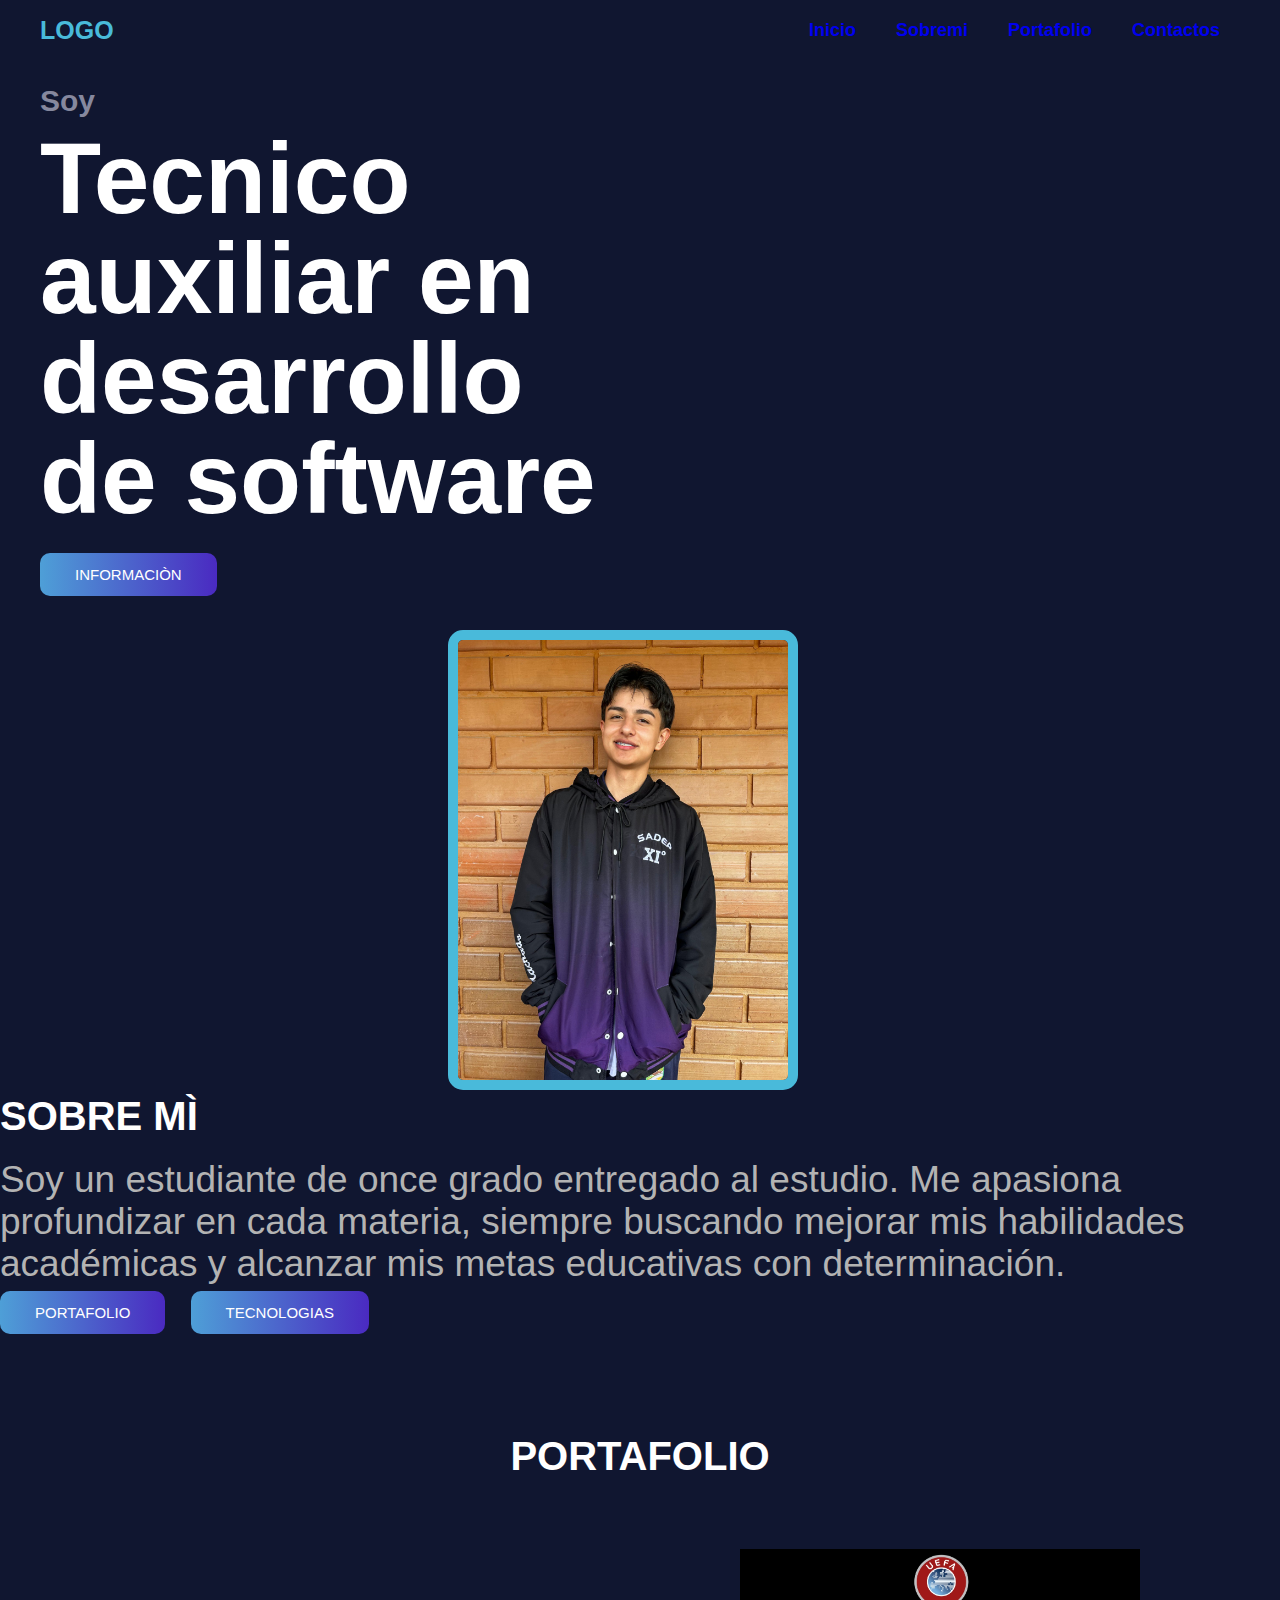
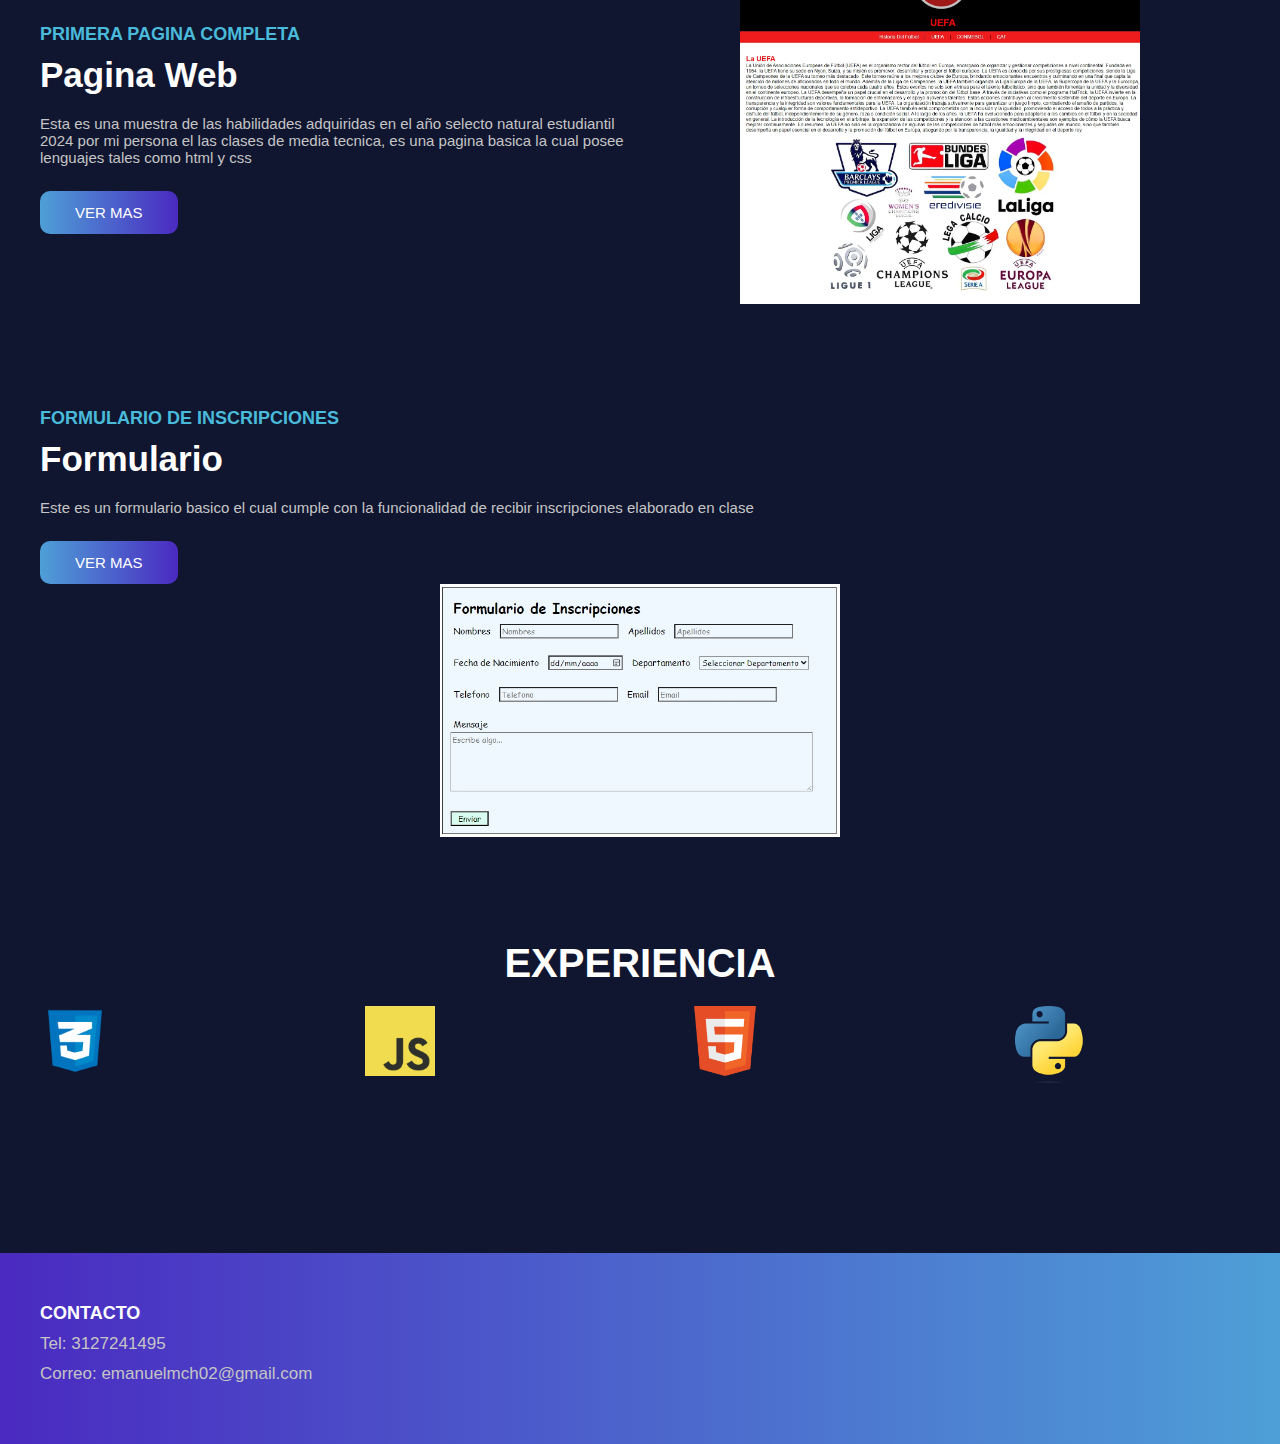
<file: index.html>
<!DOCTYPE html>
<html lang="es">
<head>
    <meta charset="UTF-8">
    <meta name="viewport" content="width=device-width, initial-scale=1.0">
    <title>Corriculum</title>
    <link rel="stylesheet" href="style.css">
</head>
<body>
    <header class="header">
        <div class="menu container">
            <a href="#" class="logo">Logo</a>
            <input type="checkbox" id="menu" />
            <label for="menu">
                <img src="images/images/menu.png" class="menu-icono" alt="menu">
            </label>
            <nav class="navbar">
                <ul>
                    <li><a href="#">Inicio</a></li>
                    <li><a href="#">Sobremi</a></li>
                    <li><a href="#">Portafolio</a></li>
                    <li><a href="#">Contactos</a></li>
                </ul>

            </nav>
        </div>
        <div class="header-content container">
            <div class="header-txt">
                <span>Soy</span>
                <h1>Tecnico auxiliar en desarrollo de software</h1>
                <a href="#" class="btn-1">Informaciòn</a>

            </div>
        </div>
    </header>

    <section class="about-container">
        <div class="about-img">
            <img src="WhatsApp Image 2024-07-17 at 8.45.34 PM.jpeg" alt="">

        </div>

        <div class="about-txt">
            <h2>Sobre mì</h2>
            <p>Soy un estudiante de once grado entregado al estudio. Me apasiona profundizar en cada materia, siempre buscando mejorar mis habilidades académicas y alcanzar mis metas educativas con determinación.

                </p>
                <div class="butons">
                    <a href="#" class="btn-1">Portafolio</a>
                    <a href="#" class="btn-1">Tecnologias</a>
                </div>

        </div>
    </section>


    <main class="portfolio container">
        <h2>Portafolio</h2>
       
        <div class="portfolio-content">

            <div class="portfolio-1">
                <div class="portfolio-txt">

                    <span>Primera pagina completa</span>
                    <h3>Pagina web</h3>
                    <p>Esta es una muestra de las habilidades adquiridas en el año selecto natural estudiantil 2024 por mi persona el las clases de media tecnica, es una pagina basica la cual posee lenguajes tales como html y css
                    </p>
                    <a href="primerapagina.html" class="btn-1">Ver mas</a>
                </div>

                <div class="portfolio-img">
                    <img src="Captura de pantalla_11-9-2024_194615_127.0.0.1.jpeg" alt="">
                </div>
            </div>

            <div class="portfolio-2">
                <div class="portfolio-txt">

                    <span>Formulario de Inscripciones</span>
                    <h3>Formulario</h3>
                    <p>Este es un formulario basico el cual cumple con la funcionalidad de recibir inscripciones elaborado en clase
                    </p>
                    <a href="Ejercicio Formulario.html" class="btn-1">Ver mas</a>
                </div>

                <div class="portfolio-img">
                    <img src="Captura de pantalla_11-9-2024_211132_127.0.0.1.jpeg" alt="">
                </div>
            </div>






    </main>


    <section class="skills container">
        <h2>Experiencia</h2>
        <div class="skills-content">
           
            <img src="images/images/l2.png" alt="">
            <img src="images/images/l3.png" alt="">
            <img src="images/images/l5.png" alt="">
            <img src="images/images/l7.png" alt="">

        </div>

    </section>

    <footer class="footer">

        <div class="footer-content container">

            <div class="link">

                <h3>CONTACTO</h3>
                <ul>
                    <li><a href="#">Tel: 3127241495</a></li>
                    <li><a href="#">Correo: emanuelmch02@gmail.com</a></li>
                    
                  
                </ul>

            </div>


           

            </div>

        </div>

    </footer>
    
</body>
</html>
</file>
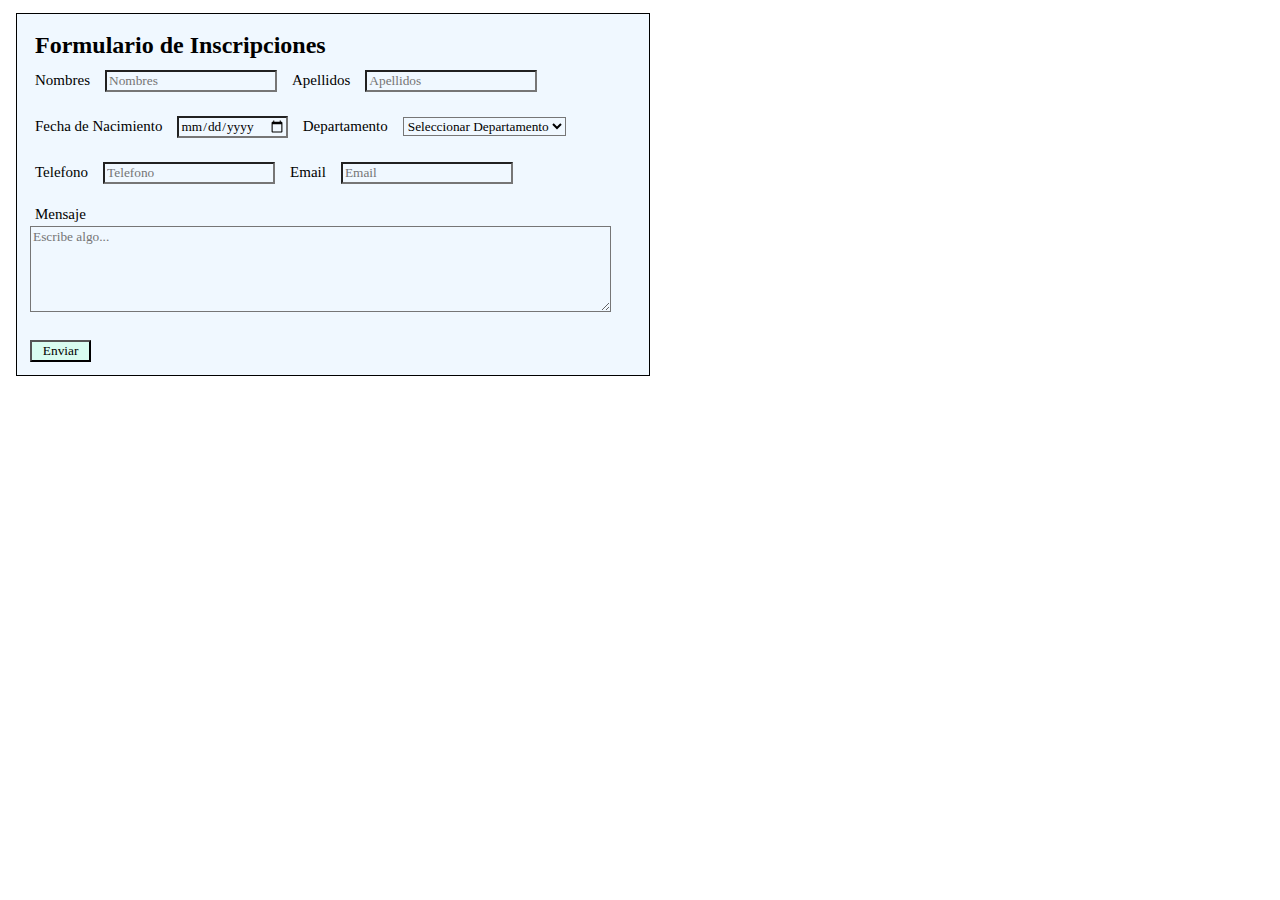
<file: Ejercicio Formulario.html>
<!DOCTYPE html>
<html lang="es">

<head>

    <meta charset="UTF-8">
    <meta name="viewport" content="width=device-width, initial-scale=1.0">
    <title>Ejercicio Formulario</title>

    <link rel="stylesheet" href="Ejercicio Formulario.css">

</head>

<body>
    <form action="#">
        <h2>Formulario de Inscripciones</h2>

        <label for="nombres">Nombres</label>
        <input type="text" id="nombres" name="nombres" placeholder="Nombres">

        <label for="apellidos">Apellidos</label>
        <input type="text" id="apellidos" name="apellidos" placeholder="Apellidos">

        <br><br>

        <label for="fecha-nacimiento">Fecha de Nacimiento</label>
        <input type="date" id="fecha-nacimiento" name="fecha-nacimiento">

        <label for="departamento">Departamento</label>
        <select name="departamento" id="departamento">

            <option value="#">Seleccionar Departamento</option>
            <option value="Antioquia">Antioquia</option>
            <option value="Amazonas">Amazonas</option>
            <option value="Atlantico">Atlantico</option>
            <option value="Cundinamarca">Cundinamarca</option>
            <option value="Chocó">Chocó</option>
            <option value="San Andres y Providencia">San Andres y Providencia</option>

        </select>
        
        <br><br>

        <label for="telefono">Telefono</label>
        <input type="text" id="telefono" name="telefono" placeholder="Telefono">

        <label for="email">Email</label>
        <input type="text" id="email" name="email" placeholder="Email">

        <br><br>

        <label for="msg">Mensaje</label>

        <br>

        <textarea name="msg" id="msg" cols="76" rows="5" placeholder="Escribe algo..."></textarea>

        <br><br>

        <button type="submit" id="enviar" name="enviar" style="width: 10%;">Enviar</button>

    </form>

</body>

</html>
</file>
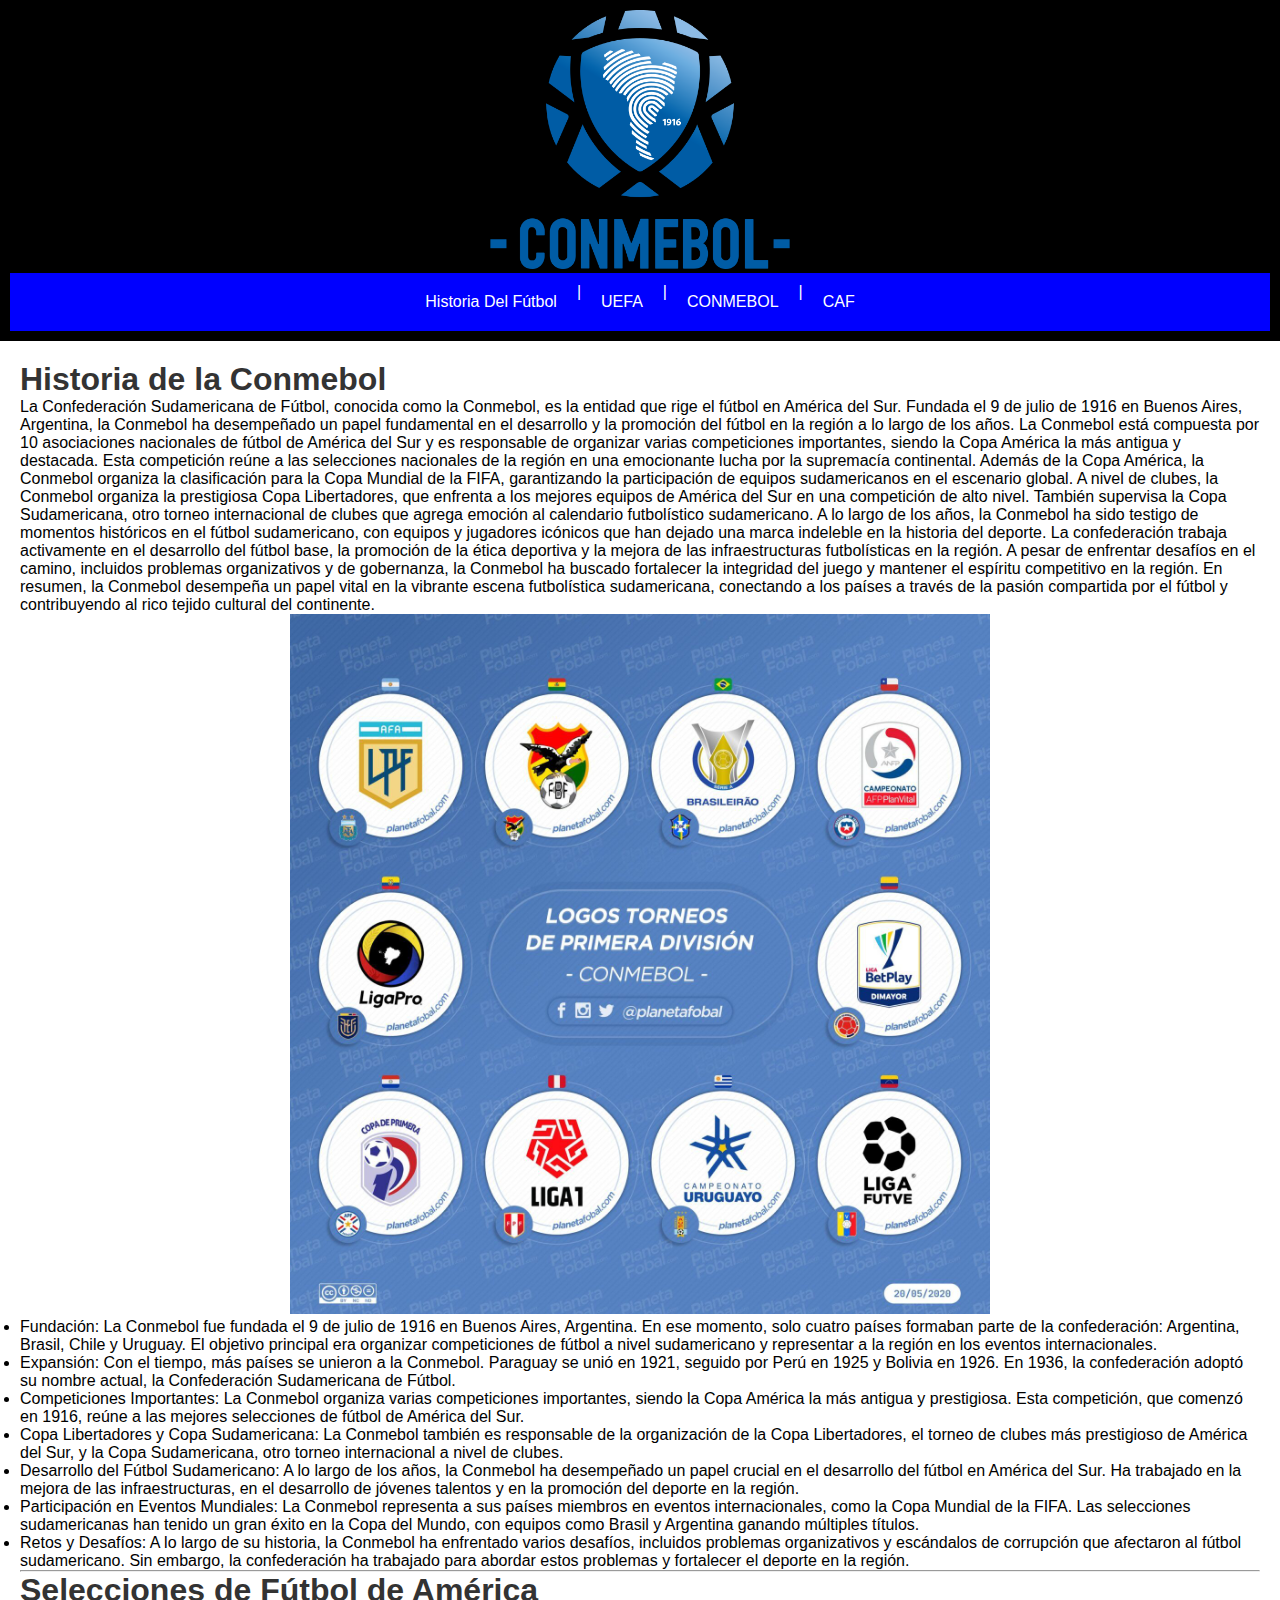
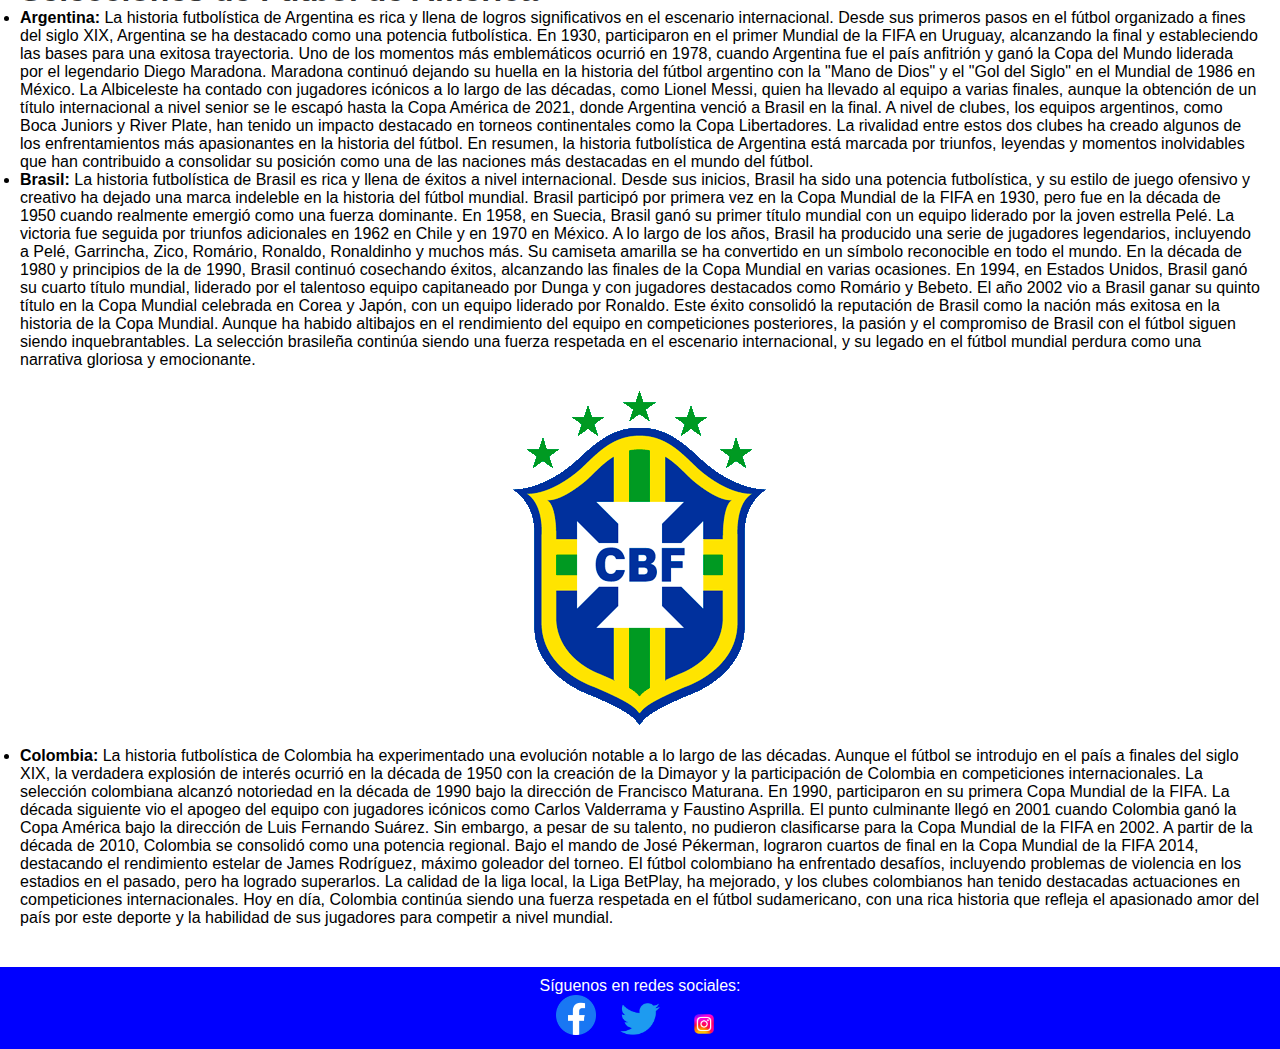
<file: index3.html>
<!DOCTYPE html>
<html lang="es">
<head>
    <meta charset="UTF-8">
    <meta name="viewport" content="width=device-width, initial-scale=1.0">
    <title>Conmebol</title>
    <link rel="shortcut icon" href="sw_balon_futbol_cosido_a_mano_sgaije_n_5_2022_1.png">
    <link rel="stylesheet" href="style3.css">
    <style>
       
    </style>
</head>
<body>

    <header>
        <img src="ruta-del-logo.png" alt="Logo de Conmebol">
        
        <nav>
            <a href="index.html">Historia Del Fútbol</a> |
            <a href="index2.html">UEFA</a> |
            <a href="index3.html">CONMEBOL</a> |
            <a href="index4.html">CAF</a>
        </nav>
    </header>

    <main>
        <section>
            <h1>Historia de la Conmebol</h1>
            <p>
                La Confederación Sudamericana de Fútbol, conocida como la Conmebol, es la entidad que rige el fútbol en América del Sur. Fundada el 9 de julio de 1916 en Buenos Aires, Argentina, la Conmebol ha desempeñado un papel fundamental en el desarrollo y la promoción del fútbol en la región a lo largo de los años.
                
                La Conmebol está compuesta por 10 asociaciones nacionales de fútbol de América del Sur y es responsable de organizar varias competiciones importantes, siendo la Copa América la más antigua y destacada. Esta competición reúne a las selecciones nacionales de la región en una emocionante lucha por la supremacía continental. Además de la Copa América, la Conmebol organiza la clasificación para la Copa Mundial de la FIFA, garantizando la participación de equipos sudamericanos en el escenario global.
                
                A nivel de clubes, la Conmebol organiza la prestigiosa Copa Libertadores, que enfrenta a los mejores equipos de América del Sur en una competición de alto nivel. También supervisa la Copa Sudamericana, otro torneo internacional de clubes que agrega emoción al calendario futbolístico sudamericano.
                
                A lo largo de los años, la Conmebol ha sido testigo de momentos históricos en el fútbol sudamericano, con equipos y jugadores icónicos que han dejado una marca indeleble en la historia del deporte. La confederación trabaja activamente en el desarrollo del fútbol base, la promoción de la ética deportiva y la mejora de las infraestructuras futbolísticas en la región.
                
                A pesar de enfrentar desafíos en el camino, incluidos problemas organizativos y de gobernanza, la Conmebol ha buscado fortalecer la integridad del juego y mantener el espíritu competitivo en la región. En resumen, la Conmebol desempeña un papel vital en la vibrante escena futbolística sudamericana, conectando a los países a través de la pasión compartida por el fútbol y contribuyendo al rico tejido cultural del continente.</p>
    <div class="ligas">
        <img src="a019df07fade46a239c74a916ab2337c.jpg" alt="" height="700" width="700">
    </div>
            
                <ul>
                <li>Fundación:
                    La Conmebol fue fundada el 9 de julio de 1916 en Buenos Aires, Argentina. En ese momento, solo cuatro países formaban parte de la confederación: Argentina, Brasil, Chile y Uruguay. El objetivo principal era organizar competiciones de fútbol a nivel sudamericano y representar a la región en los eventos internacionales.</li>
                <li>Expansión:
                    Con el tiempo, más países se unieron a la Conmebol. Paraguay se unió en 1921, seguido por Perú en 1925 y Bolivia en 1926. En 1936, la confederación adoptó su nombre actual, la Confederación Sudamericana de Fútbol.</li>
                <li>Competiciones Importantes:
                    La Conmebol organiza varias competiciones importantes, siendo la Copa América la más antigua y prestigiosa. Esta competición, que comenzó en 1916, reúne a las mejores selecciones de fútbol de América del Sur.</li>
                <li>Copa Libertadores y Copa Sudamericana:
                    La Conmebol también es responsable de la organización de la Copa Libertadores, el torneo de clubes más prestigioso de América del Sur, y la Copa Sudamericana, otro torneo internacional a nivel de clubes.</li>
                <li>Desarrollo del Fútbol Sudamericano:
                    A lo largo de los años, la Conmebol ha desempeñado un papel crucial en el desarrollo del fútbol en América del Sur. Ha trabajado en la mejora de las infraestructuras, en el desarrollo de jóvenes talentos y en la promoción del deporte en la región.</li>
                <li>Participación en Eventos Mundiales:
                    La Conmebol representa a sus países miembros en eventos internacionales, como la Copa Mundial de la FIFA. Las selecciones sudamericanas han tenido un gran éxito en la Copa del Mundo, con equipos como Brasil y Argentina ganando múltiples títulos.</li>
                <li>Retos y Desafíos:
                    A lo largo de su historia, la Conmebol ha enfrentado varios desafíos, incluidos problemas organizativos y escándalos de corrupción que afectaron al fútbol sudamericano. Sin embargo, la confederación ha trabajado para abordar estos problemas y fortalecer el deporte en la región.</li>
            </ul>
           <hr>
   
    </style>

    <h1>Selecciones de Fútbol de América</h1>

    <ul>
        <li>
            <strong>Argentina:</strong> La historia futbolística de Argentina es rica y llena de logros significativos en el escenario internacional. Desde sus primeros pasos en el fútbol organizado a fines del siglo XIX, Argentina se ha destacado como una potencia futbolística. En 1930, participaron en el primer Mundial de la FIFA en Uruguay, alcanzando la final y estableciendo las bases para una exitosa trayectoria.

            Uno de los momentos más emblemáticos ocurrió en 1978, cuando Argentina fue el país anfitrión y ganó la Copa del Mundo liderada por el legendario Diego Maradona. Maradona continuó dejando su huella en la historia del fútbol argentino con la "Mano de Dios" y el "Gol del Siglo" en el Mundial de 1986 en México.
            
            La Albiceleste ha contado con jugadores icónicos a lo largo de las décadas, como Lionel Messi, quien ha llevado al equipo a varias finales, aunque la obtención de un título internacional a nivel senior se le escapó hasta la Copa América de 2021, donde Argentina venció a Brasil en la final.
            
            A nivel de clubes, los equipos argentinos, como Boca Juniors y River Plate, han tenido un impacto destacado en torneos continentales como la Copa Libertadores. La rivalidad entre estos dos clubes ha creado algunos de los enfrentamientos más apasionantes en la historia del fútbol.
            
            En resumen, la historia futbolística de Argentina está marcada por triunfos, leyendas y momentos inolvidables que han contribuido a consolidar su posición como una de las naciones más destacadas en el mundo del fútbol.
        </li>

        <div class="imagenargentina">

       

        </div>

        <li>
            <strong>Brasil: </strong> La historia futbolística de Brasil es rica y llena de éxitos a nivel internacional. Desde sus inicios, Brasil ha sido una potencia futbolística, y su estilo de juego ofensivo y creativo ha dejado una marca indeleble en la historia del fútbol mundial.

            Brasil participó por primera vez en la Copa Mundial de la FIFA en 1930, pero fue en la década de 1950 cuando realmente emergió como una fuerza dominante. En 1958, en Suecia, Brasil ganó su primer título mundial con un equipo liderado por la joven estrella Pelé. La victoria fue seguida por triunfos adicionales en 1962 en Chile y en 1970 en México.
            
            A lo largo de los años, Brasil ha producido una serie de jugadores legendarios, incluyendo a Pelé, Garrincha, Zico, Romário, Ronaldo, Ronaldinho y muchos más. Su camiseta amarilla se ha convertido en un símbolo reconocible en todo el mundo.
            
            En la década de 1980 y principios de la de 1990, Brasil continuó cosechando éxitos, alcanzando las finales de la Copa Mundial en varias ocasiones. En 1994, en Estados Unidos, Brasil ganó su cuarto título mundial, liderado por el talentoso equipo capitaneado por Dunga y con jugadores destacados como Romário y Bebeto.
            
            El año 2002 vio a Brasil ganar su quinto título en la Copa Mundial celebrada en Corea y Japón, con un equipo liderado por Ronaldo. Este éxito consolidó la reputación de Brasil como la nación más exitosa en la historia de la Copa Mundial.
            
            Aunque ha habido altibajos en el rendimiento del equipo en competiciones posteriores, la pasión y el compromiso de Brasil con el fútbol siguen siendo inquebrantables. La selección brasileña continúa siendo una fuerza respetada en el escenario internacional, y su legado en el fútbol mundial perdura como una narrativa gloriosa y emocionante.
        </li>

        <div class="imagenbrasil">

        <img src="brasil.png" alt="">

        </div>

        <li>
            <strong>Colombia: </strong> La historia futbolística de Colombia ha experimentado una evolución notable a lo largo de las décadas. Aunque el fútbol se introdujo en el país a finales del siglo XIX, la verdadera explosión de interés ocurrió en la década de 1950 con la creación de la Dimayor y la participación de Colombia en competiciones internacionales.

            La selección colombiana alcanzó notoriedad en la década de 1990 bajo la dirección de Francisco Maturana. En 1990, participaron en su primera Copa Mundial de la FIFA. La década siguiente vio el apogeo del equipo con jugadores icónicos como Carlos Valderrama y Faustino Asprilla.
            
            El punto culminante llegó en 2001 cuando Colombia ganó la Copa América bajo la dirección de Luis Fernando Suárez. Sin embargo, a pesar de su talento, no pudieron clasificarse para la Copa Mundial de la FIFA en 2002.
            
            A partir de la década de 2010, Colombia se consolidó como una potencia regional. Bajo el mando de José Pékerman, lograron cuartos de final en la Copa Mundial de la FIFA 2014, destacando el rendimiento estelar de James Rodríguez, máximo goleador del torneo.
            
            El fútbol colombiano ha enfrentado desafíos, incluyendo problemas de violencia en los estadios en el pasado, pero ha logrado superarlos. La calidad de la liga local, la Liga BetPlay, ha mejorado, y los clubes colombianos han tenido destacadas actuaciones en competiciones internacionales.
            
            Hoy en día, Colombia continúa siendo una fuerza respetada en el fútbol sudamericano, con una rica historia que refleja el apasionado amor del país por este deporte y la habilidad de sus jugadores para competir a nivel mundial.
        </li>

        <div class="imagencolombia">

        

        </div>
        
    </ul>


        </section>
    </main>

    <footer>
        <p>Síguenos en redes sociales:</p>
        <a href="#" target="_blank"><img src="facebook.webp" alt="Facebook"></a>
        <a href="#" target="_blank"><img src="Twitter.webp" alt="Twitter"></a>
        <a href="#" target="_blank"><img src="Instagram-Logo.png" alt="Instagram" width="40" height="auto"></a>
    </footer>

</body>
</html>
</file>
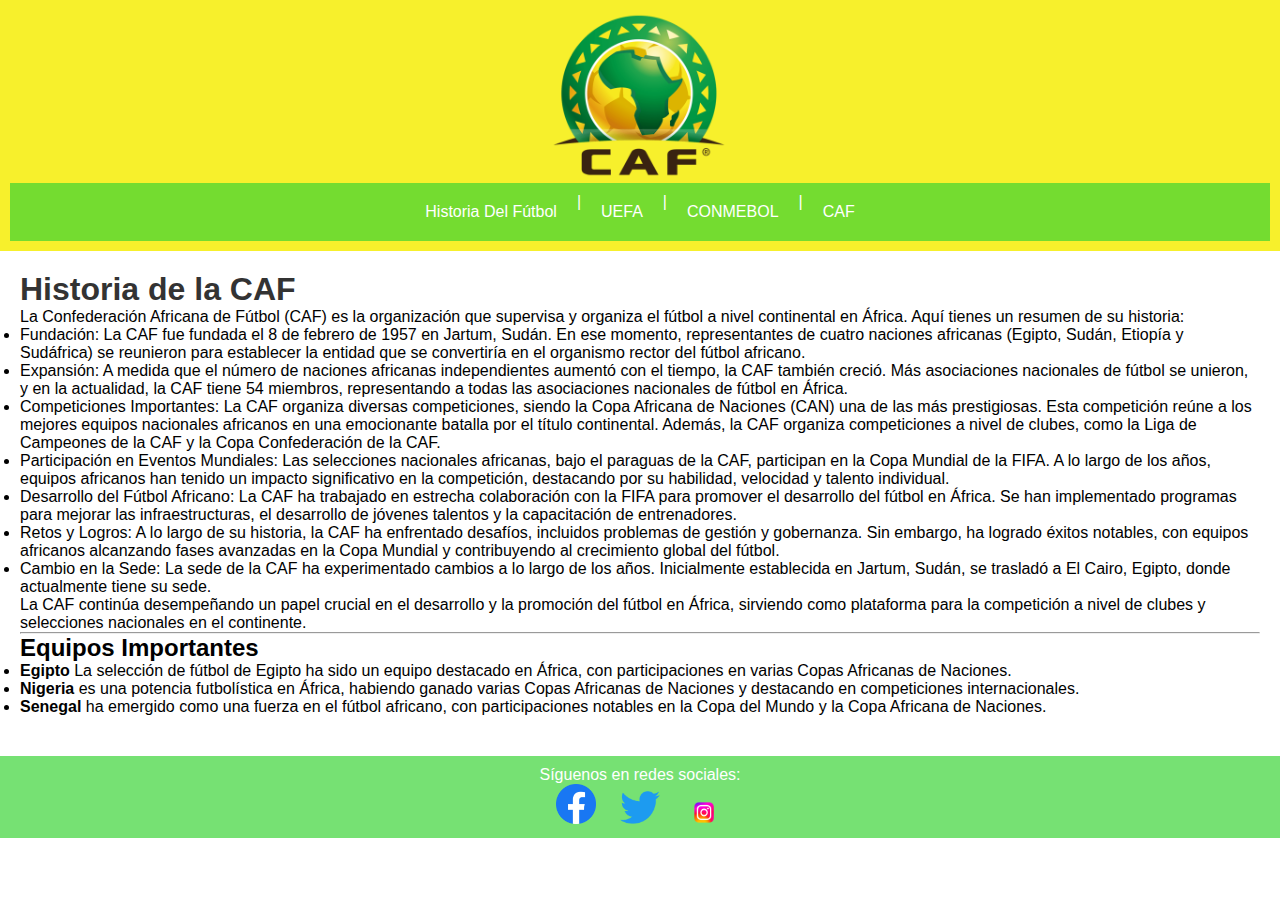
<file: index4.html>
<!DOCTYPE html>
<html lang="es">
<head>
    <meta charset="UTF-8">
    <meta name="viewport" content="width=device-width, initial-scale=1.0">
    <title>CAF</title>
    <link rel="shortcut icon" href="sw_balon_futbol_cosido_a_mano_sgaije_n_5_2022_1.png">
    <link rel="stylesheet" href="style4.css">
    <style>
        
    </style>
</head>
<body>

    <header>
        <img src="Confédération-Africaine-de-Football-logo.png" alt="Logo de Conmebol">
        
        <nav>
            <a href="index.html">Historia Del Fútbol</a> |
            <a href="index2.html">UEFA</a> |
            <a href="index3.html">CONMEBOL</a> |
            <a href="index4.html">CAF</a>
        </nav>
    </header>

    <main>
        <section>
            <h1>Historia de la CAF</h1>
            <p>La Confederación Africana de Fútbol (CAF) es la organización que supervisa y organiza el fútbol a nivel continental en África. Aquí tienes un resumen de su historia:</p>
            <ul>
                <li>Fundación:
                    La CAF fue fundada el 8 de febrero de 1957 en Jartum, Sudán. En ese momento, representantes de cuatro naciones africanas (Egipto, Sudán, Etiopía y Sudáfrica) se reunieron para establecer la entidad que se convertiría en el organismo rector del fútbol africano.</li>
                <li>Expansión:
                    A medida que el número de naciones africanas independientes aumentó con el tiempo, la CAF también creció. Más asociaciones nacionales de fútbol se unieron, y en la actualidad, la CAF tiene 54 miembros, representando a todas las asociaciones nacionales de fútbol en África.</li>
                <li>Competiciones Importantes:
                    La CAF organiza diversas competiciones, siendo la Copa Africana de Naciones (CAN) una de las más prestigiosas. Esta competición reúne a los mejores equipos nacionales africanos en una emocionante batalla por el título continental. Además, la CAF organiza competiciones a nivel de clubes, como la Liga de Campeones de la CAF y la Copa Confederación de la CAF.</li>
                <li>Participación en Eventos Mundiales:
                    Las selecciones nacionales africanas, bajo el paraguas de la CAF, participan en la Copa Mundial de la FIFA. A lo largo de los años, equipos africanos han tenido un impacto significativo en la competición, destacando por su habilidad, velocidad y talento individual.</li>
                <li>Desarrollo del Fútbol Africano:
                    La CAF ha trabajado en estrecha colaboración con la FIFA para promover el desarrollo del fútbol en África. Se han implementado programas para mejorar las infraestructuras, el desarrollo de jóvenes talentos y la capacitación de entrenadores.</li>
                <li>Retos y Logros:
                    A lo largo de su historia, la CAF ha enfrentado desafíos, incluidos problemas de gestión y gobernanza. Sin embargo, ha logrado éxitos notables, con equipos africanos alcanzando fases avanzadas en la Copa Mundial y contribuyendo al crecimiento global del fútbol.</li>
                <li>Cambio en la Sede:
                    La sede de la CAF ha experimentado cambios a lo largo de los años. Inicialmente establecida en Jartum, Sudán, se trasladó a El Cairo, Egipto, donde actualmente tiene su sede.</li>
 
            </ul>

            <p>La CAF continúa desempeñando un papel crucial en el desarrollo y la promoción del fútbol en África, sirviendo como plataforma para la competición a nivel de clubes y selecciones nacionales en el continente.</p>
            <hr>
            
            <h2>Equipos Importantes</h2>
           

            <ul>
                <li>
                  <strong>Egipto</strong> La selección de fútbol de Egipto ha sido un equipo destacado en África, con participaciones en varias Copas Africanas de Naciones.</p>
                </li>
                <li>
                  <strong>Nigeria</strong> es una potencia futbolística en África, habiendo ganado varias Copas Africanas de Naciones y destacando en competiciones internacionales.</p>
                </li>
                <li>
                  <strong>Senegal</strong> ha emergido como una fuerza en el fútbol africano, con participaciones notables en la Copa del Mundo y la Copa Africana de Naciones.</p>
                </li>
              
              </ul>
        </section>

       

    </main>

    <footer>
        <p>Síguenos en redes sociales:</p>
        <a href="#" target="_blank"><img src="facebook.webp" alt="Facebook"></a>
        <a href="#" target="_blank"><img src="Twitter.webp" alt="Twitter"></a>
        <a href="#" target="_blank"><img src="Instagram-Logo.png" alt="Instagram" width="40" height="auto"></a>
    </footer>

</body>
</html>
</file>
<file: style.css>
*{
    margin: 0;
    padding: 0;
    box-sizing: border-box;
    list-style: none;
    text-decoration: none;
}

body{

    font-family: sans-serif;
    background-color: #101630;
}

img{
    max-width: 100%;
}

.container{
    max-width: 1200px;
    margin: 0 auto;
}

.menu{
    position: absolute;
    top: 0;
    left: 0;
    right: 0;
    display: flex;
    align-items: center;
    justify-content: space-between;
}

.logo{

    color: #49bada;
    font-size: 25px;
    font-weight: 800;
    text-transform: uppercase;
}

.menu .navbar ul li{
    position: relative;
    float: left;
}

.menu .navbar ul li a{
    font-size: 18px;
    padding: 20px;
    color: FFFFFF;
    display: block;
    font-weight: 600;
}

.menu .navbar ul li a:hover{
    color: #49bada;
}

#menu{
    display: none;
}

.menu-icono{
    width: 25px;
}

.menu label{
    cursor: pointer;
    display: none;
}


.header {
    display: flex;
    align-items: center;
    min-height: 70vh;
    padding: 50px 0 0 0;
}

.header-content {
    display: flex;
    flex: 1;
}

.header-txt{
    flex-basis: 50%;
}

.header-txt span{
    font-size: 30px;
    font-weight: 600;
    color: #86889E;
}

.header-txt h1{
    font-size: 100px;
    color: #ffffff;
    line-height: 1;
    font-family: sans-serif;
    margin: 10px 0 25px 0;
}

.btn-1 {
    display: inline-block;
    padding: 13px 35px;
    background: linear-gradient(
       90deg,
       rgba(78,159,215,1) 0%,
       rgba(74,42,193,1)100%
       
    );
    color: #ffffff;
    text-transform: uppercase;
    font-size: 15px;
    border-radius: 10px;
}

.about{
    padding: 0 0 10px 0;
    display: flex;
    align-items: center;
}

.about-img{
    flex-basis: 40%;
}

.about-img img{
    width: 350px;
    border-radius: 15px;
    border: 10px solid #49bada;
    margin-left: 35%;
}

.about-txt{
    flex-basis: 60%;
}

h2{
    font-size: 40px;
    text-transform: uppercase;
    color: #ffffff;
    margin-bottom: 20px;
}

.about-txt{
    color: #b3b3b3;
    font-size: 37px;
    margin-bottom: 50px;
}

.butons a{
    margin-right: 15px;
}

.portfolio{
    padding: 50px 0;
    text-align: center;
}

.portfolio-content{
    margin-top: 70px;
}

.portfolio-1{
    display: flex;
    justify-content: space-between;
    align-items: center;
    margin-bottom: 100px;
}

.portfolio-txt{
    flex-basis: 50%;
    text-align: left;
}

.portfolio-txt span{
    font-size: 18px;
    font-weight: 600;
    display: block;
    color: #49bada;
    text-transform: uppercase;
    margin-bottom: 10px;
}

.portfolio-txt h3{
    color: #ffffff;
    font-size: 35px;
    text-transform: capitalize;
    margin-bottom: 20px;
}

.portfolio-txt p{
    font-size: 15px;
    color: #c5c5c5;
    margin-bottom: 25px;
}

.portfolio-img{
    flex-basis: 50%;
    text-align: center;
}

.portfolio-img img{
    width: 400px;
}

.skills{
    padding: 50px 0 100px 0;
    text-align: center;
}

.skills-content{
    margin-bottom: 70px;
    display: grid;
    grid-template-columns: repeat(4, 1fr);
    gap: 100px;
    justify-content: center;
}

.skills-content img{
    width: 70px;
}

.footer{
    padding: 50px 0;
    background: linear-gradient(90deg, rgba(74, 42, 193,1) 0%, rgba(78,159,215,1) 100%);
}

.footer-content{
    display: flex;
    justify-content: space-between;
}

.link h3{
    color: #ffffff;
    font-size: 18px;
    margin-bottom: 10px;
}

.link a{
    color: #c5c5c5;
    font-size: 17px;
    display: block;
    margin-bottom: 10px;
}

@media (max-width:991px){
    .menu{
        padding: 20px;
    }
    
    .menu label{
        display: initial;
    }

    .menu navbar{
        position: absolute;
        top: 100%;
        left: 0;
        right: 0;
        background-color: #49bada;
        display: none;
    }

    .menu navbar ul li a:hover{
        color: #101630;
    }

    .menu .navbar ul li{
        width: 100%;
    }

    #menu:checked ~ .navbar{
        display: initial;
    }

    .header{
        min-height: 0vh;
        padding: 100px 30px 30px 30px;
    }

    .header-content{
        flex-direction: column;
        text-align: center;
    }

    .header-txt h1{
        font-size: 70px;
    }

    .about{
        padding: 30px;
        flex-direction: column;
        text-align: center;
    }

    .about-img{
        text-align: center;
    }

    .about-img img{
        width: 250px;
        margin-bottom: 15px;
    }

    .butons a{
        margin: 0 0 10px 0;
    }

    .portfolio{
        padding: 90px;
    }

    .portfolio-content{
        margin-top: 30px;
    }
    
    .portfolio-1{
        flex-direction: column;
        margin-bottom: 30px;
    }

    .portfolio-txt{
        text-align: center;
        margin-bottom: 30px;
    }

    .portfolio-img{
        order: 2;
    }
    
    .portfolio-img img{
        width: 250px;
    }

    .skills{
        padding: 0 30px 30px 30px;
    }

    .skills-content{
        margin-top: 0;
        grid-template-columns: repeat(2, 1fr);
        gap: 40px;
        padding: 0 100px;
    }
    .footer{
        padding: 30px;
    }
    .footer-content{
        flex-direction: column;
        text-align: center;
    }
}
</file>
<file: Ejercicio Formulario.css>
*
{
    margin: 3px;
    box-sizing: border-box;
    font-family: cursive;
}

form

{
    width: 50%;
    border: 1px solid #000000;
    margin: 10px;
    padding: 10px;
}

label

{
    font-size: 15px;
    padding: 5px;
    margin-bottom: 4px;
}

textarea

{
    resize: vertical;
    max-height: 150px;
    min-height: 50px;
    width: 95%;
}

button

{
    background-color: rgb(217, 252, 240);

}

h2, label, input, textarea, select, option, form

{
    background-color: aliceblue
}

h2

{
    padding: 5px;
}
</file>
<file: style3.css>
*{
    margin: 0;
    padding: 0;
    box-sizing: border-box;
}

body {
    font-family: Arial, sans-serif;
    margin: 0;
    padding: 0;
}

header {
    background-color: #000000;
    color: #fff;
    padding: 10px;
    text-align: center;
}

header img {
    max-width: 300px;
    height: auto;
}

nav {
    display: flex;
    justify-content: center;
    background-color: blue;
    padding: 10px;
}

nav a {
    color: #fff;
    text-decoration: none;
    padding: 10px;
    margin: 0 10px;
}

main {
    padding: 20px;
}

section {
    margin-bottom: 20px;
}

h1 {
    color: #333;
}

strong {
    font-weight: bold;
}

footer {
    background-color: blue;
    
    color: #fff;
    padding: 10px;
    text-align: center;
}

footer a {
    color: #fff;
    text-decoration: none;
    position: sticky;
    margin: 0 10px;
}

footer img {
    max-width: 40px;
    height: auto;
}

.ligas {
    text-align: center;
}

.imagencolombia{
    height: 1%;
    max-width: 20px;
    text-align: center;
}

.imagenbrasil{
    height: auto;
    width: auto;

    margin: 10px;
    margin-bottom: 10px;
    text-align: center;

}

.imagenargentina{
    text-align: center;
    height: auto;
    width: auto;

}
</file>
<file: style4.css>
*{
    margin: 0;
    padding: 0;
    box-sizing: border-box;
}

body {
    font-family: Arial, sans-serif;
    margin: 0;
    padding: 0;
}

header {
    background-color: #f7f02c;
    color: #fff;
    padding: 10px;
    text-align: center;
}

header img {
    max-width: 300px;
    height: auto;
}

nav {
    display: flex;
    justify-content: center;
    background-color: #38d433af;
    padding: 10px;
}

nav a {
    color: #fff;
    text-decoration: none;
    padding: 10px;
    margin: 0 10px;
}

main {
    padding: 20px;
}

section {
    margin-bottom: 20px;
}

h1 {
    color: #333;
}

strong {
    font-weight: bold;
}

footer {
    background-color: #38d433af;
    
    color: #fff;
    padding: 10px;
    text-align: center;
}

footer a {
    color: #fff;
    text-decoration: none;
    position: sticky;
    margin: 0 10px;
}

footer img {
    max-width: 40px;
    height: auto;
}
</file>
